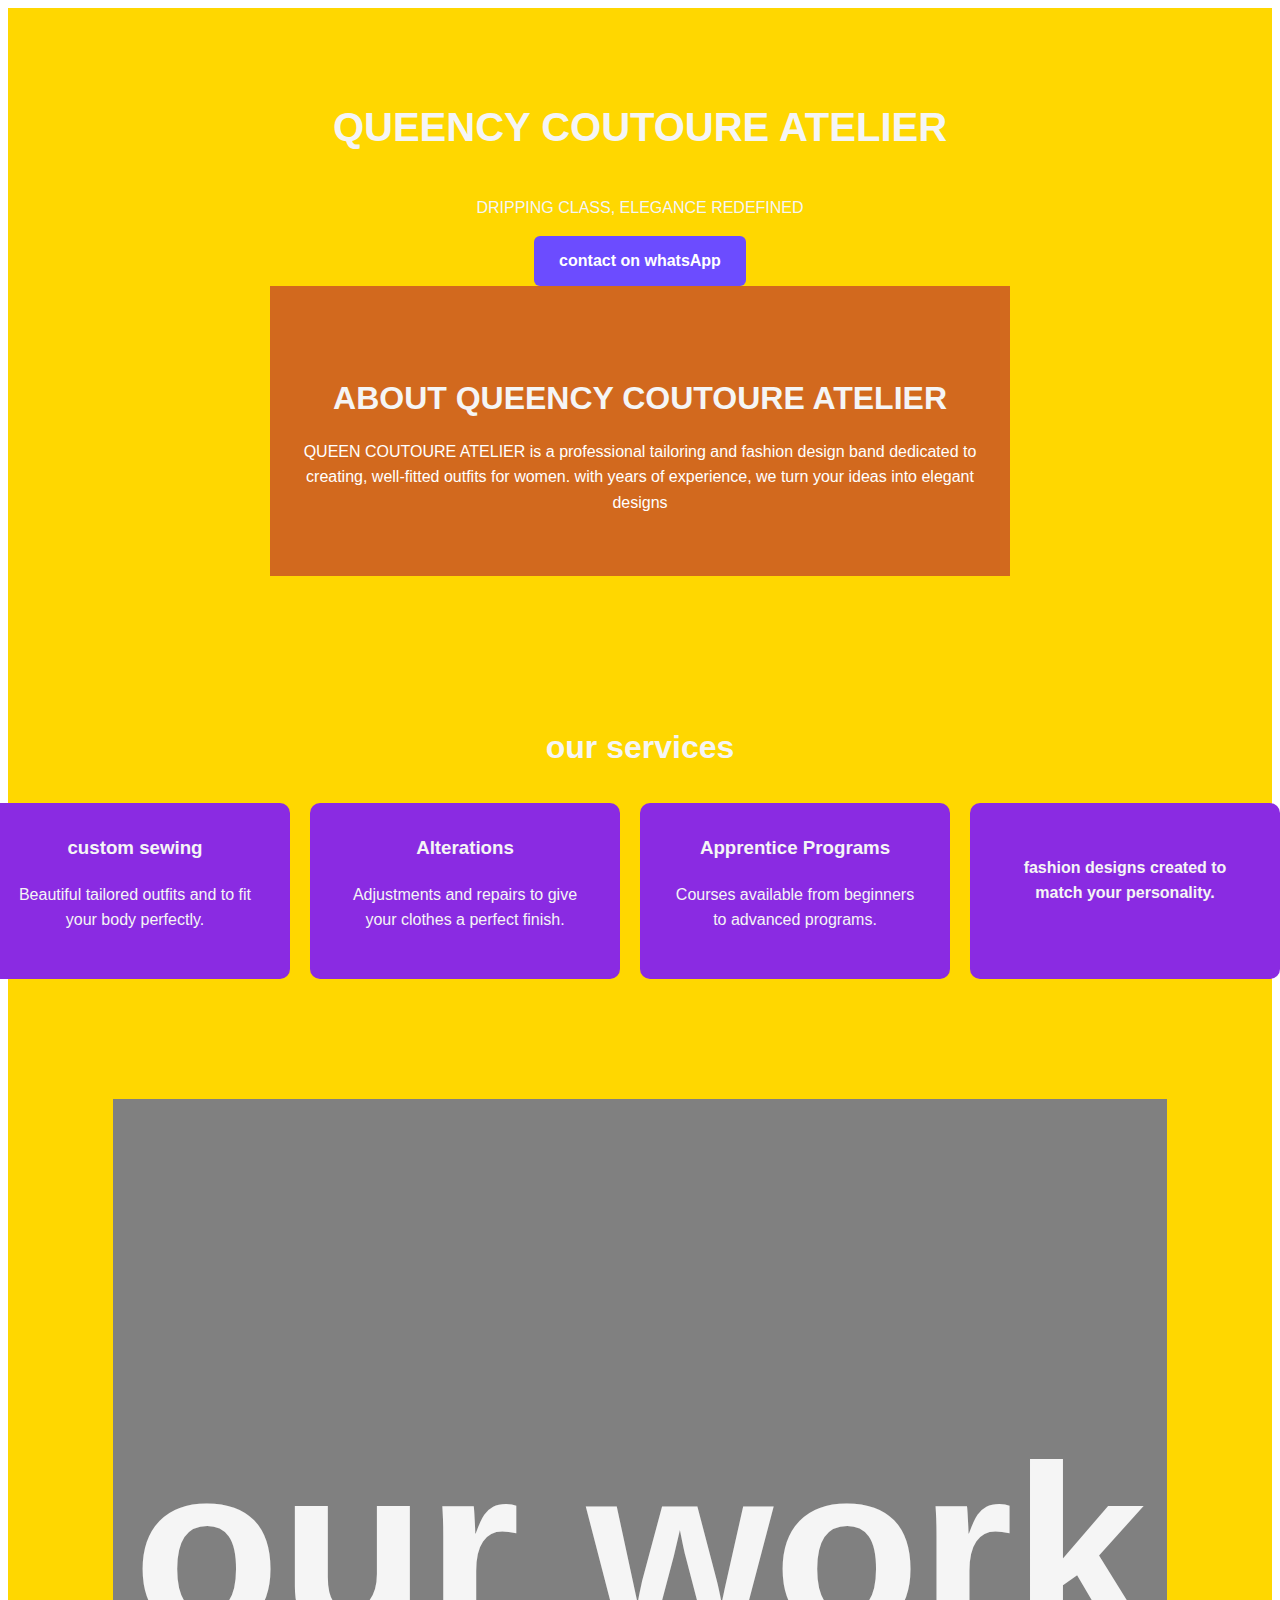
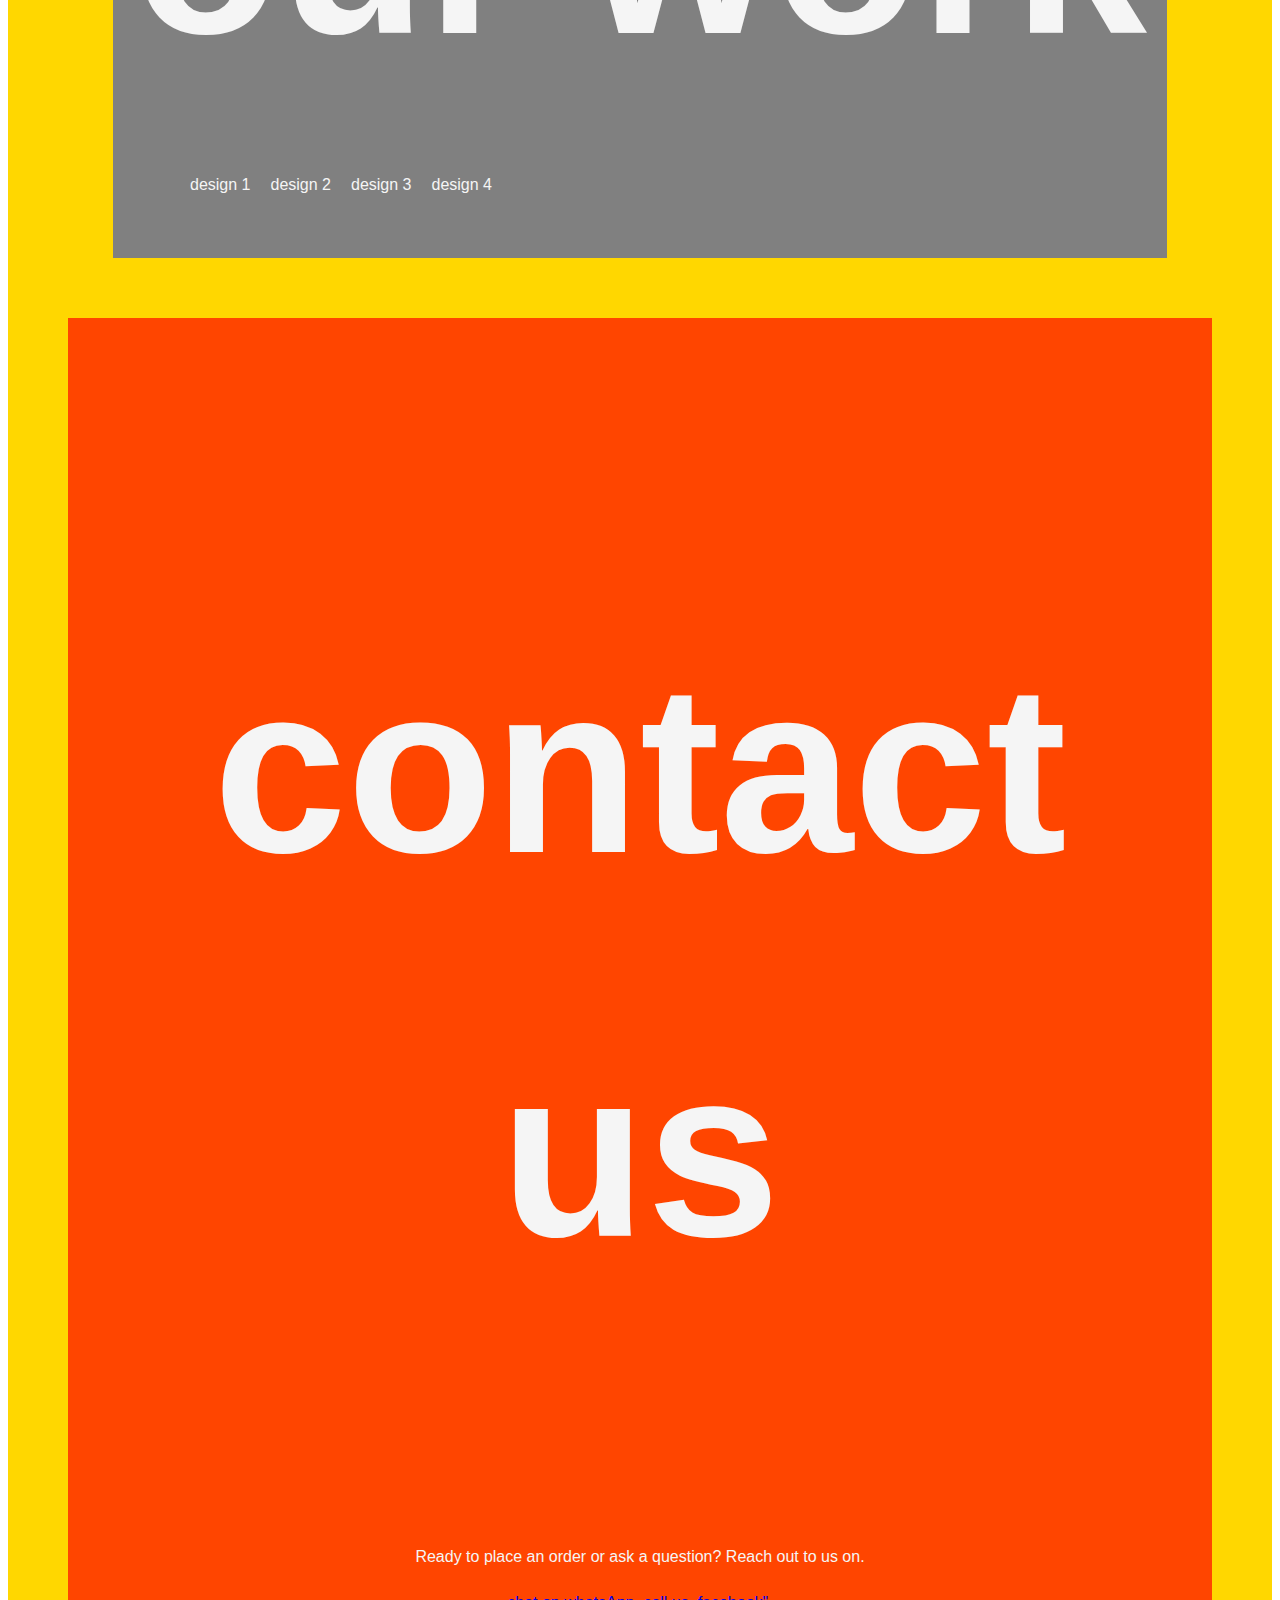
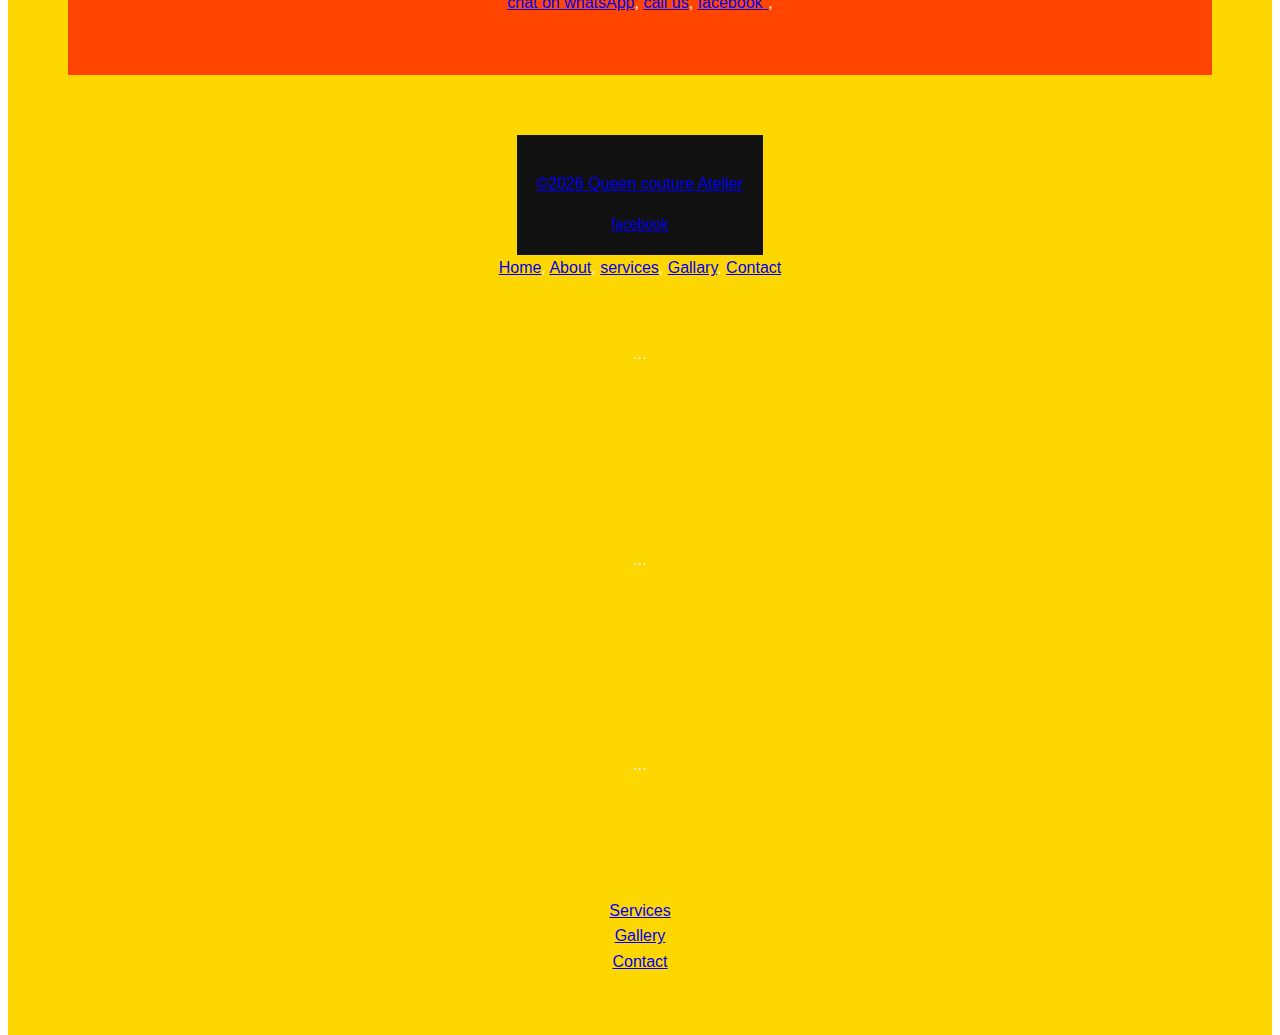
<file: index.html>
<!DOCTYPE html>
<html long="en">
    <head>
        <meta charset="=utf-8">
        <title>QUEENCY COUTOURE ATELIER</title>
        <link rel="stylesheet"
        href="style.css">
        <meta name="viewpoint"
        content="width=device-width,initial-scale=1.0">
    </head>
    <body>
      
        <header class="hero">
            <h1>QUEENCY COUTOURE ATELIER</h1>
            <p>DRIPPING  CLASS, ELEGANCE  REDEFINED</p>
            <a href="#" class="btn">contact on whatsApp</a>
        </heder>
        <section class="about"
        href="style.css">
        <h2>ABOUT QUEENCY COUTOURE ATELIER</h2>
        <p>QUEEN COUTOURE ATELIER is a professional tailoring and fashion design band dedicated to creating, well-fitted outfits for women. with years of experience, we turn your ideas into elegant designs</p>
        </section>

        <section class="services">
            <h2>our services</h2>

            <div class="service-list">
            
                <div class="service-card">
                    <h3>custom sewing</h3>
                    <p>Beautiful tailored outfits and to fit your body perfectly.</p>
                </div>

                <div class="service-card">
                    <h3>Alterations</h3>
                    <p>Adjustments and repairs to give your clothes a perfect finish.</p>
                </div>

                <div class="service-card">
                    <h3>Apprentice Programs</h3>
                    <p>Courses available from beginners to advanced programs.</p>
                 </div>

                <div class="service-card">
                    <h4>fashion designs created to match your personality.</h4>
                    </div>
                <div class="gallary-item">

                </div>
            
        </section>
        <section class="gallary">
            <h2>our work</h2>
        <div class="gallary-grid">
            <div class="gallary-item">design 1</div>
            <div class="gallary-item">design 2</div>
             <div class="gallary-item">design 3</div>
            <div class="gallary-item">design 4</div>
        </div>
         </section>

         <section class="contact">
            <h2>contact us</h2>
            <p>Ready to place an order or ask a question? Reach out to us on.</p>
            
            <div class="#contact links">
                <a
                 href="https://wa.me/08136061381"
                >chat on whatsApp</a>,

            <a href="08136061381">call us</a>,


            <a href="https//facebook.com/QeencyCoutureAtelier">facebook"</a>,


            <a href="www.nkqueency@gmail.com"Email US</a>
            </div>
        </section>
                
            </section>
            <footer class="site-footer">
                <p>&copy2026 Queen couture Atelier</p>

                <div class="social-links"><a
                    href="https//facebook.com/QeencyCoutureAtelier">facebook</a>
                </div>
            </footer>

            <nav>
                <a href="hero">Home</a>, 


                <a href="hero">About</a>,


                <a href="hero">services</a>,

                <a href="hero">Gallary</a>,
                
                <a href="hero">Contact</a>
            </nav>

                <section id="services">...</section>
                <section id="gallery">...</section>
                <section id="contact">...</section>

                <a href="#service">Services</a>
                 <a href="#Gallery">Gallery</a>
                 <a href="#contact">Contact</a>
                

                     

</body>
</html>
</file>
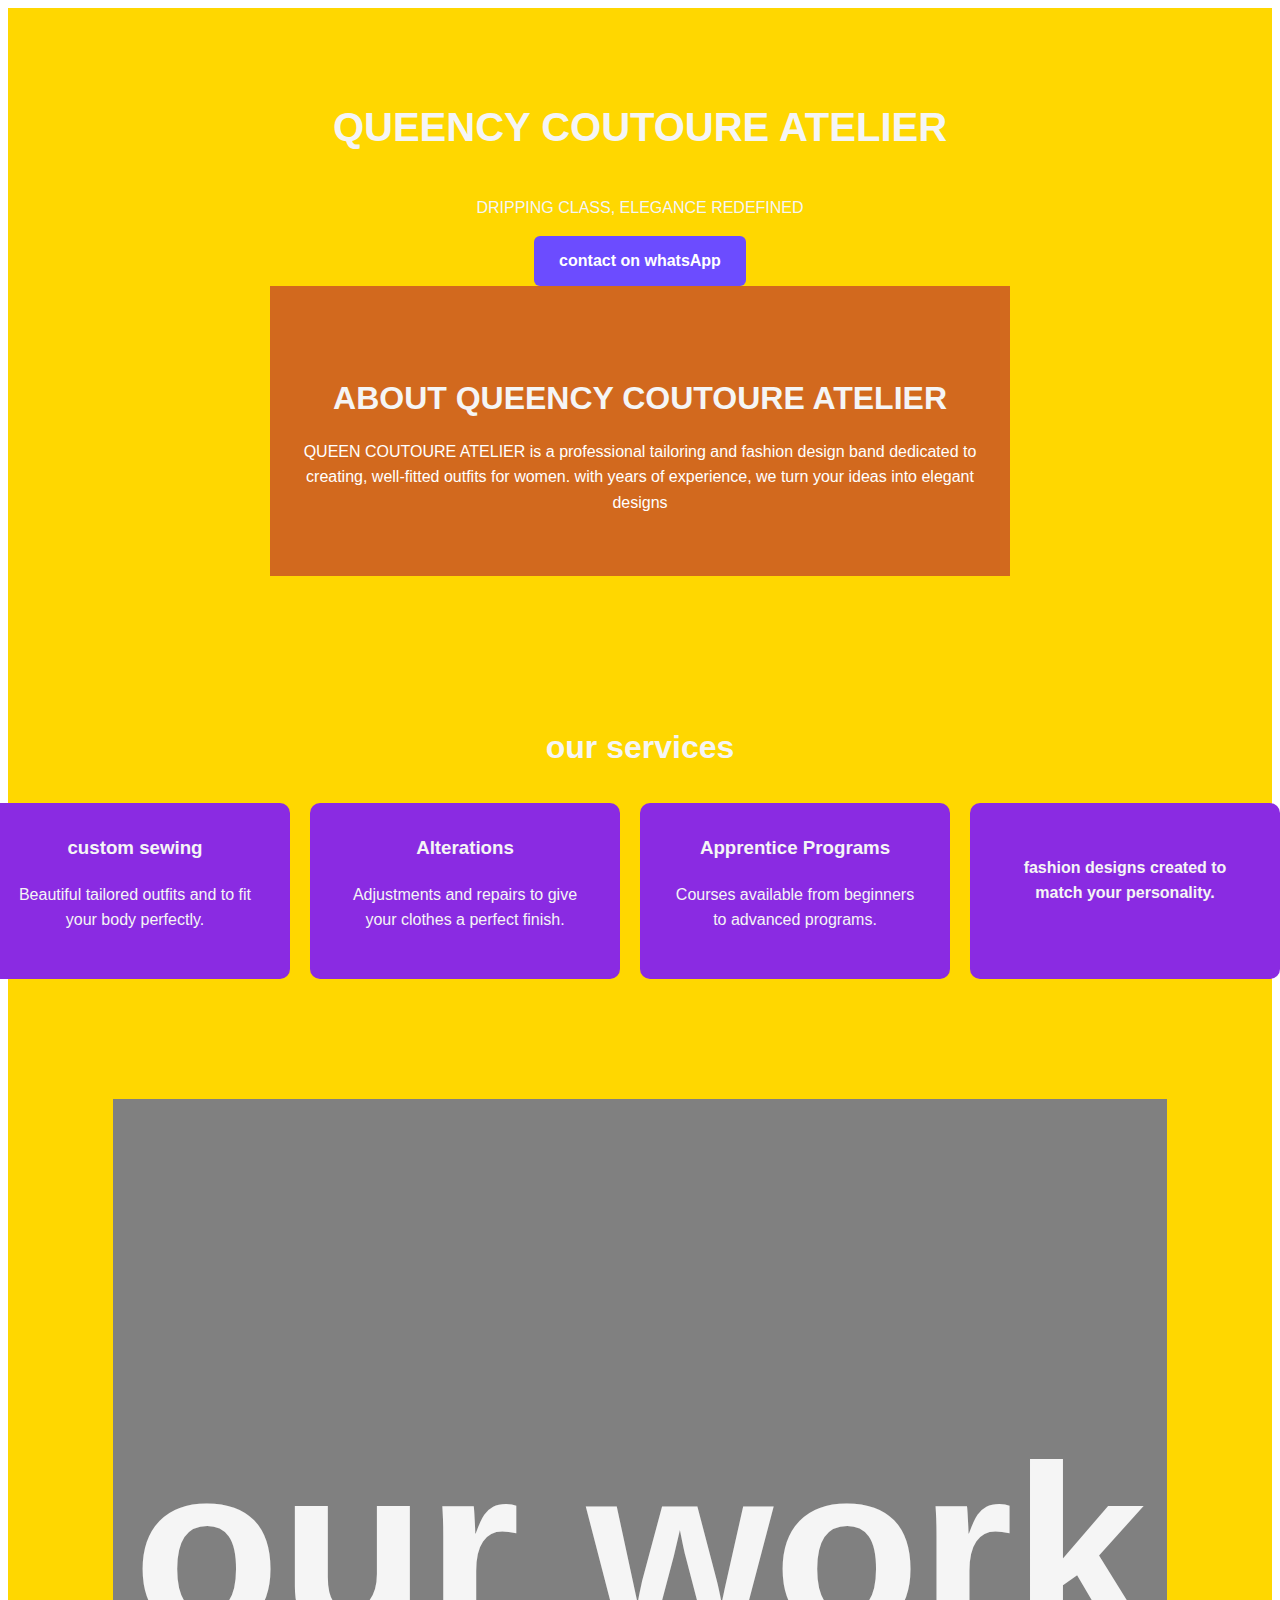
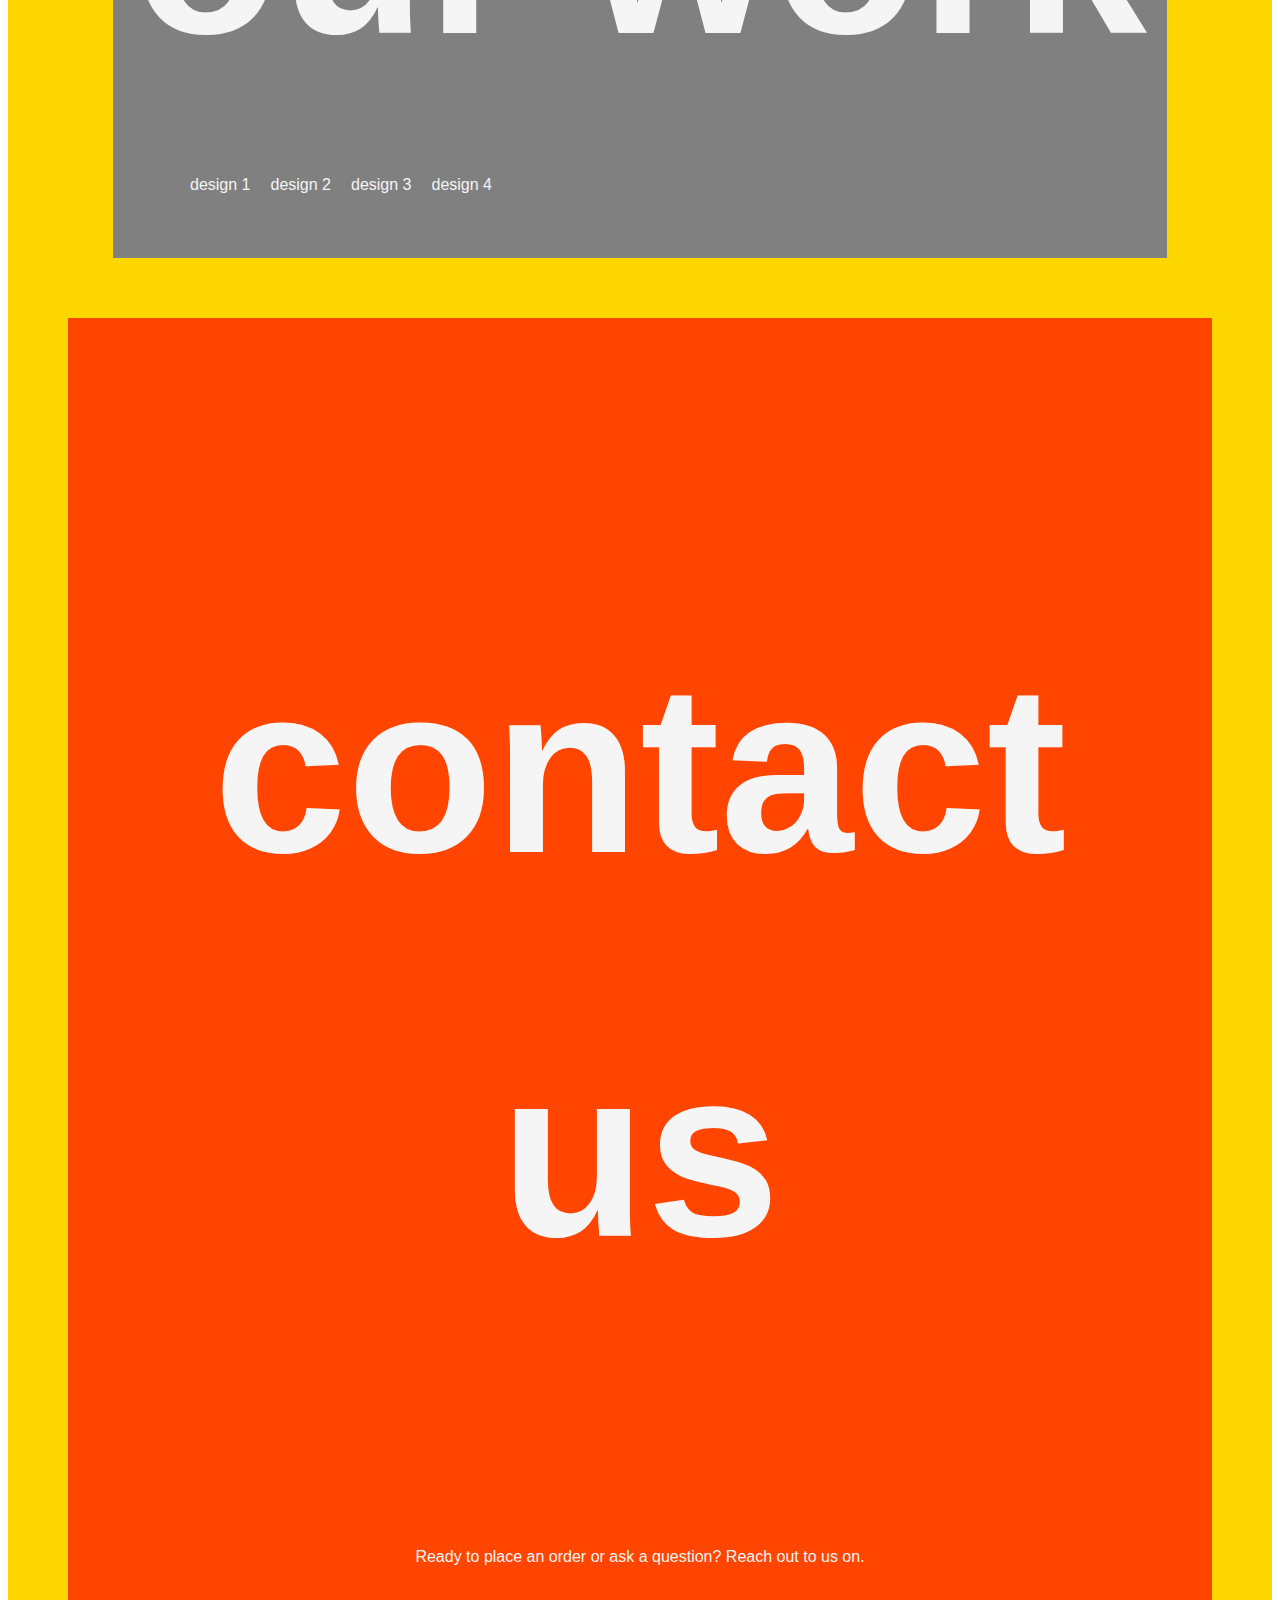
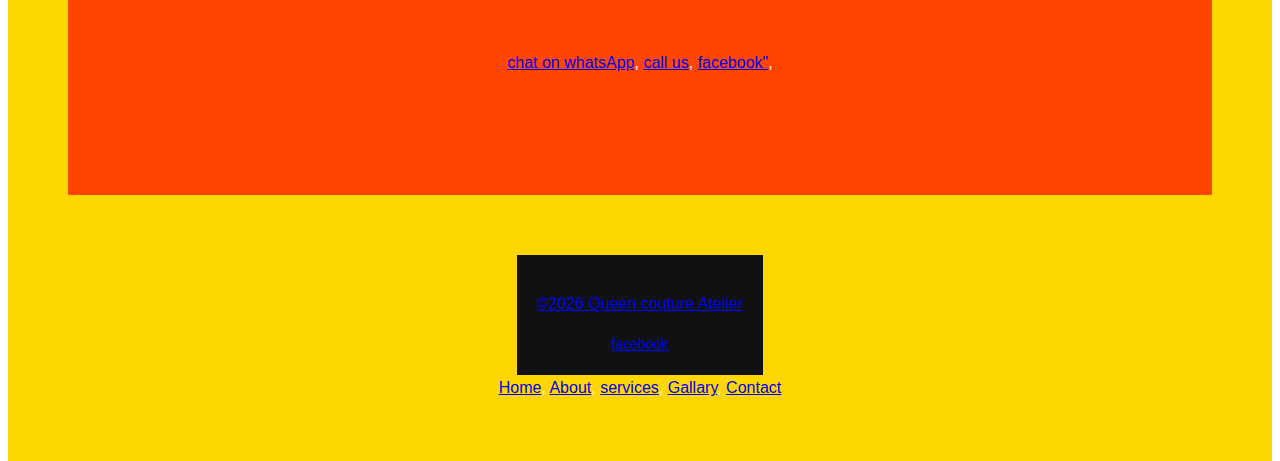
<file: update index.html>
<!DOCTYPE html>
<html long="en">
    <head>
        <meta charset="=utf-8">
        <title>QUEENCY COUTOURE ATELIER</title>
        <link rel="stylesheet"
        href="style.css">
        <meta name="viewpoint"
        content="width=device-width,initial-scale=1.0">
    </head>
    <body>
      
        <header class="hero">
            <h1>QUEENCY COUTOURE ATELIER</h1>
            <p>DRIPPING  CLASS, ELEGANCE  REDEFINED</p>
            <a href="#" class="btn">contact on whatsApp</a>
        </heder>
        <section class="about"
        href="style.css">
        <h2>ABOUT QUEENCY COUTOURE ATELIER</h2>
        <p>QUEEN COUTOURE ATELIER is a professional tailoring and fashion design band dedicated to creating, well-fitted outfits for women. with years of experience, we turn your ideas into elegant designs</p>
        </section>

        <section class="services">
            <h2>our services</h2>

            <div class="service-list">
            
                <div class="service-card">
                    <h3>custom sewing</h3>
                    <p>Beautiful tailored outfits and to fit your body perfectly.</p>
                </div>

                <div class="service-card">
                    <h3>Alterations</h3>
                    <p>Adjustments and repairs to give your clothes a perfect finish.</p>
                </div>

                <div class="service-card">
                    <h3>Apprentice Programs</h3>
                    <p>Courses available from beginners to advanced programs.</p>
                 </div>

                <div class="service-card">
                    <h4>fashion designs created to match your personality.</h4>
                    </div>
                <div class="gallary-item">

                </div>
            
        </section>
        <section class="gallary">
            <h2>our work</h2>
        <div class="gallary-grid">
            <div class="gallary-item">design 1</div>
            <div class="gallary-item">design 2</div>
             <div class="gallary-item">design 3</div>
            <div class="gallary-item">design 4</div>
        </div>
         </section>

         <section class="contact">
            <h2>contact us</h2>
            <p>Ready to place an order or ask a question? Reach out to us on.</p>
            
            <div class="contact links">
                <a
                 href="https://wa.me/080136061381or09033610728"
                 target="-blank">chat on whatsApp</a>,

            <a href="080136061381">call us</a>,


            <a href="https//facebook.com/QeencyCoutureAtelier" target="-blank">facebook"</a>,


            <a href="www.nkqueency@gmail.com"
            </div>
        </section>
                
            </section>
            <footer class="site-footer">
                <p>&copy2026 Queen couture Atelier</p>

                <div class="social-links"><a
                    href="https//facebook.com/QeencyCoutureAtelier" target="-blank">facebook</a>
                </div>
            </footer>

            <nav>
                <a href="hero">Home</a>, 


                <a href="hero">About</a>,


                <a href="hero">services</a>,

                <a href="hero">Gallary</a>,
                
                <a href="hero">Contact</a>
            </nav>

                     

</body>
</html>
</file>
<file: style.css>
body {
    height: 0;
    font-family: Arial, Helvetica, sans-serif;
}

.hero {
    display: flex;
    flex-direction: column;
    background-color: gold;
    color: whitesmoke;
    justify-content: center;
    align-items: center;
    text-align: center;
    padding: 60px;
    min-height: 60vh;
    

}

.hero h1 {
    font-size: 2.5rem;
    margin-bottom: 20px;

}

.btn {
    background-color: white;
    color: red;
    padding: 12px 25px;
    text-decoration: 5px;
    font-weight: bold;
}

.about {
    padding: 60px 20px;
    text-align: center;
    background-color:chocolate;
}

.about h2 {
    font-size: 2rem;
    margin-bottom: 15px;
    
}

.about p {
    max-width: 700px;
    margin: 0 auto;
    line-height: 1.6;
    color: white

}

.services {
     

    .service-cards {
        display: flex;
        gap: 20px;
    }
}

.services h2 {
    font-size: 2rem;
    margin-bottom: 30px;

}

.service-list {
    display: flex;
    gap: 20px;
    justify-content: center;

}

.service-card {
    background-color: blueviolet;
    padding: 30px;
    width: 250px;
    border-radius: 10px;

}

.service-card h3 {
    margin-top: 0;
}

.gallary {
    padding: 60px 20px;
    background-color: gray;
    text-align: center;

}

.gallary h2 {
    margin-bottom: 30px;
}

.gallary-grid {
    display: flex;
    grid-template-columns: repeat(auto-fit, minmax(150px, 1fr));
    gap: 20px;
    max-width: 900px;
    margin: 0 auto;
}

.gallery-item {
    background-color: #ddd;
    height: 120px;
    display: flex;
    align-items: center;
    justify-content: center;
    font-weight: bold;
    border-radius: 6px;

}

.contact {
    padding: 60px 20px;
    text-align: center;
    background-color: goldenrod;

}

.contact p {
margin-bottom: 20px;

}

.whatsApp-btn {
    display: inline-block;
    padding: 12px 250x;
    background-color: #25d366;
    color: aliceblue;
    text-decoration: none;
    border-radius: 6px;
    font-weight: bold;
}

.whatsApp-btn:hover {
    background-color: #1ebe5d;

}

main {
    display: flex;
    flex-direction: column;
}

section {
    padding: 60px 20px;
}

.container {
    max-width: 1100px;
    margin: auto;

}

.btn {
    background-color: #6c4cff;
    color: white;
    padding: 12px 25px;
    border-radius: 6px;
    text-decoration: none;
    display: inline-block;
    transition: background 0.3s ease,transform 0.2s ease;

}

.btn:hover {
  background-color: green;
  transform: translateY(-3px);
}

.card {
    transition: transform 0.3s ease,;
    box-shadow: 0.3s ease;
}

.card:hover {
    background-color: #ddd;
    transform: translateY(-8px);
    box-shadow: 0 10px 25px rgba(0, 0, 0, 0.15);
}

.hero {
    min-height: 70vh;
}

.site-footer {
    background-color: #111;
    color: #fff;
    text-align: center;
    padding: 20px;
    font-size: 14px;
}

.social-link a {
    color: #fff;
    margin: 0 10px;
    text-decoration: none;
}

.social-links a:hover {
    text-decoration: underline;
}

.services-grid {
    display: flex;
    gap: 20px;
    flex-wrap: wrap;
}

.card {
    flex: 1;
    min-width: 250px;
}

@media (max-width:768px) {
    .hero {
        text-align: center;
        padding: 60px 20px;
    }

    .services-grid {
        flex-direction: column;
        align-items: center;
    }

    .card {
        width: 100%;
        max-width: 350px;

    }

    .gallary-grid {
        grid-template-columns: 1fr 1fr;
    }
}

@media  (max-width: 480px) {
    
    .gallary-grid {
        grid-template-columns: 1fr;
    }

    h1 {
        font-size: 1.8rem;
    }

    h2 {
        font-size: 1.4rem;
    }
}

.contact {
    padding: 60px 20px;
    text-align: center;
    background-color: orangered;
}

contact h2 {
    margin-bottom: 10px;
    
}

.contact-links {
    margin-top: 20px;
    display: flex;
    gap: 15px;
    justify-content: center;
    flex-wrap: wrap;

    .contact-links a {
        text-decoration: none;
        padding: 12px 18px;
        background-color:#1ebe5d;
        color: white;
        border-radius: 6px;
        font-weight: bold;
        transition: o.3s;
    }

    .contact-links a:hover {
        background: blue;
    }
}

html {
    scroll-behavior: smooth;
}

button,
.card {
    transition: transform 0.3s ease;
    box-shadow: 0.3s ease;
}

button:hover
.card:hover {
    transform: translateY(-6px);
    box-shadow: 0 10px 25px rgba(0, 0, 0, 0.15);
}

section {
    margin-bottom: 60px;
}

@media (max-width: 768) {
    nav {
        flex-direction: column;
        gap:  10px;
        
    }
    .contact-links {
        flex-direction: row ;
    }

    .hero {
        text-align: center;
        padding: 60px;
    }

}

body {
    font-size: 16px;
    line-height: 1.6;
}

h1 {
    font-size:2rem; }
h2 {font-size:15rem }
p { font-size: 1rem }
</file>
